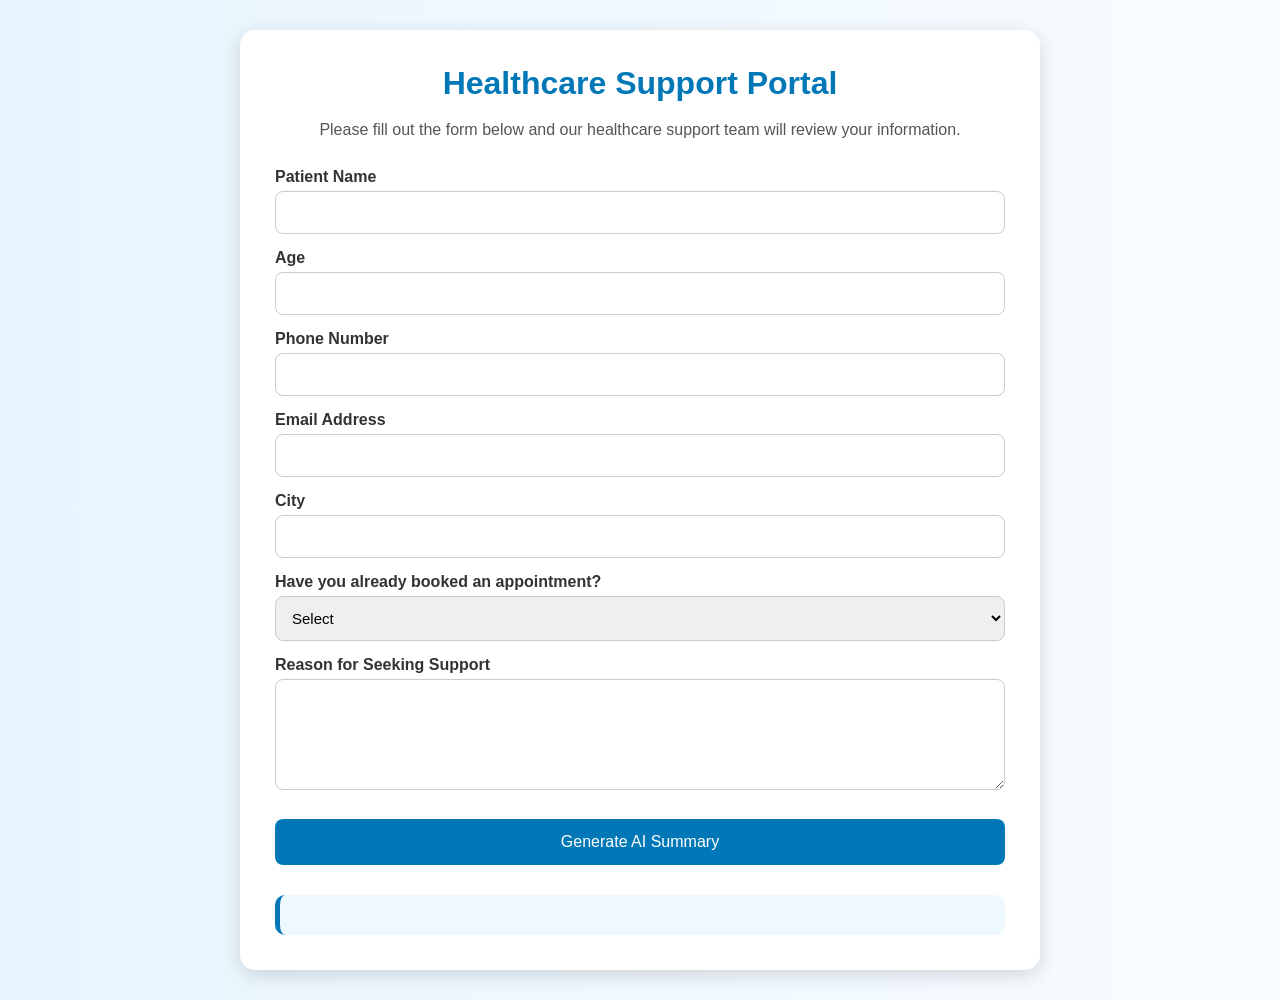
<file: index.html>
<!DOCTYPE html>
<html>
<head>
    <title>Healthcare Support Portal</title>
    <link rel="stylesheet" href="task.css">
</head>
<body>

    <div class="container">

        <h1>Healthcare Support Portal</h1>

        <p>
            Please fill out the form below and our healthcare support
            team will review your information.
        </p>

        <form id="healthForm">

            <label>Patient Name</label>
            <input type="text" id="name" required>

            <label>Age</label>
            <input type="number" id="age" required>

            <label>Phone Number</label>
            <input type="tel" id="phone" required>

            <label>Email Address</label>
            <input type="email" id="email" required>

            <label>City</label>
            <input type="text" id="city" required>

            <label>Have you already booked an appointment?</label>
            <select id="appointmentStatus" onchange="toggleAppointmentFields()" required>
                <option value="">Select</option>
                <option value="Yes">Yes</option>
                <option value="No">No</option>
            </select>

            <div id="appointmentDetails" style="display:none;">

                <label>Appointment Date</label>
                <input type="date" id="appointmentDate">

                <label>Appointment Time</label>
                <input type="time" id="appointmentTime">

            </div>

            <label>Reason for Seeking Support</label>
            <textarea
                id="concern"
                rows="5"
                placeholder="Describe your health concern or reason for seeking support"
                required>
            </textarea>

            <button type="button" onclick="generateSummary()">
                Generate AI Summary
            </button>

        </form>

        <div id="result"></div>

    </div>

    <script src="task.js"></script>

</body>
</html>
</file>
<file: task.css>
*{
    margin:0;
    padding:0;
    box-sizing:border-box;
    font-family:Arial, sans-serif;
}

body{
    background:linear-gradient(to right,#e8f5ff,#f8fcff);
    min-height:100vh;
    padding:30px;
}

.container{
    max-width:800px;
    margin:auto;
    background:white;
    padding:35px;
    border-radius:15px;
    box-shadow:0 5px 20px rgba(0,0,0,0.15);
}

h1{
    text-align:center;
    color:#0077b6;
    margin-bottom:15px;
}

p{
    text-align:center;
    color:#555;
    margin-bottom:25px;
    line-height:1.6;
}

label{
    display:block;
    margin-top:15px;
    margin-bottom:5px;
    font-weight:bold;
    color:#333;
}

input,
select,
textarea{
    width:100%;
    padding:12px;
    border:1px solid #ccc;
    border-radius:8px;
    font-size:15px;
}

input:focus,
select:focus,
textarea:focus{
    outline:none;
    border-color:#0077b6;
}

textarea{
    resize:vertical;
}

button{
    width:100%;
    margin-top:25px;
    padding:14px;
    border:none;
    border-radius:8px;
    background:#0077b6;
    color:white;
    font-size:16px;
    cursor:pointer;
    transition:0.3s;
}

button:hover{
    background:#005f8c;
}

#appointmentDetails{
    margin-top:10px;
    padding:15px;
    background:#f4f9fd;
    border-radius:10px;
}

#result{
    margin-top:30px;
    padding:20px;
    background:#eef8ff;
    border-left:5px solid #0077b6;
    border-radius:10px;
    white-space:pre-line;
    line-height:1.8;
}

@media(max-width:768px){

    body{
        padding:15px;
    }

    .container{
        padding:20px;
    }

    h1{
        font-size:1.8rem;
    }
}
</file>
